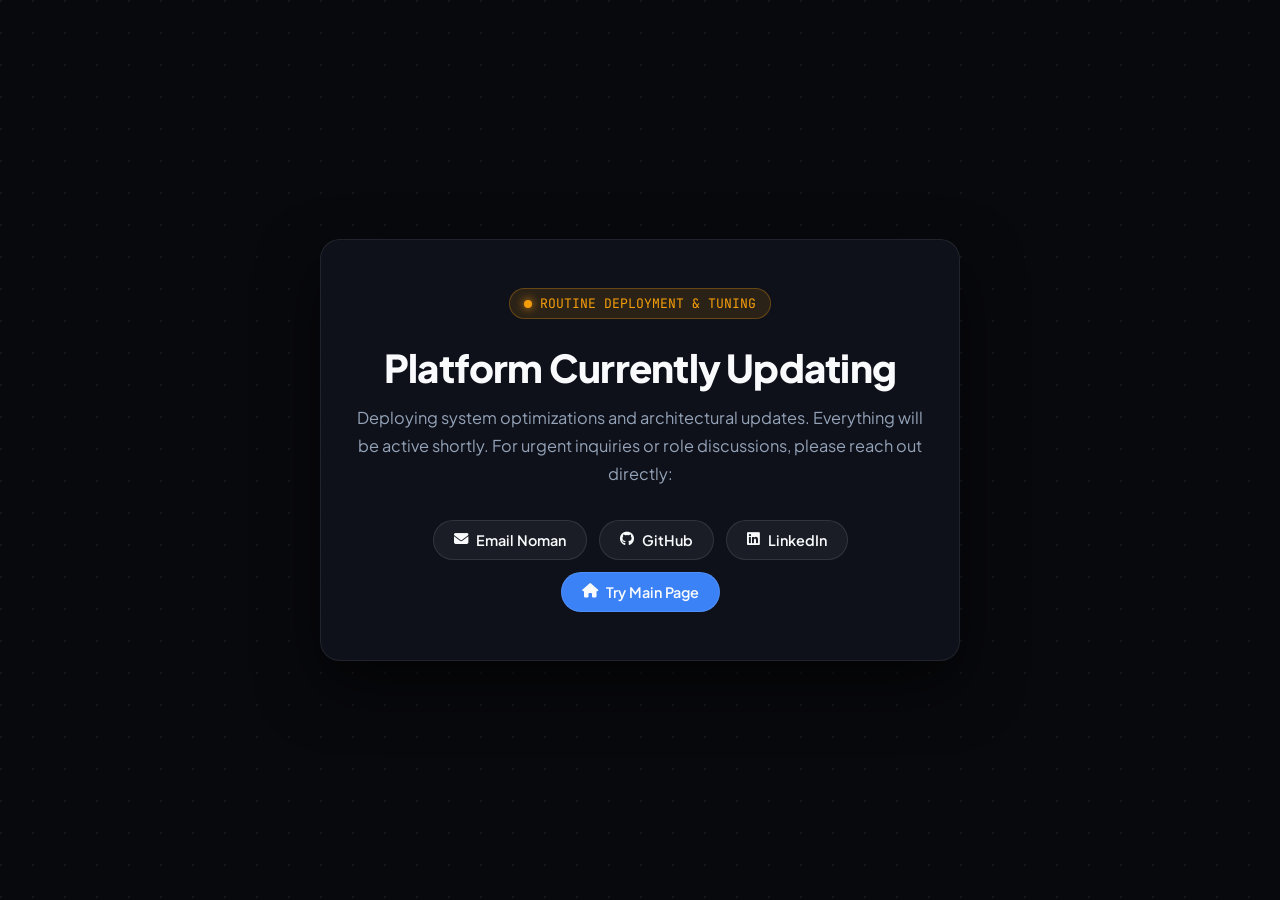
<file: index2.html>
<!DOCTYPE html>
<html lang="en" data-theme="dark">
<head>
  <meta charset="UTF-8" />
  <meta name="viewport" content="width=device-width, initial-scale=1.0"/>
  <title>System Maintenance | Shaikh Noman</title>
  <link rel="icon" type="image/svg+xml" href="favicon.svg" />
  <link rel="alternate icon" href="favicon.svg" />
  <link rel="preconnect" href="https://fonts.googleapis.com">
  <link rel="preconnect" href="https://fonts.gstatic.com" crossorigin>
  <link href="https://fonts.googleapis.com/css2?family=JetBrains+Mono:wght@400;500;600&family=Plus+Jakarta+Sans:wght@400;600;700;800&display=swap" rel="stylesheet">
  <link rel="stylesheet" href="https://cdnjs.cloudflare.com/ajax/libs/font-awesome/6.4.0/css/all.min.css">
  <style>
    * {
      margin: 0;
      padding: 0;
      box-sizing: border-box;
    }

    body {
      min-height: 100vh;
      width: 100%;
      font-family: 'Plus Jakarta Sans', sans-serif;
      background: #08090d;
      color: #f8fafc;
      display: flex;
      flex-direction: column;
      justify-content: center;
      align-items: center;
      text-align: center;
      padding: 24px;
      position: relative;
      overflow: hidden;
    }

    body::before {
      content: '';
      position: absolute;
      inset: 0;
      background-image: radial-gradient(circle at 1px 1px, rgba(255,255,255,0.06) 1px, transparent 0);
      background-size: 32px 32px;
      pointer-events: none;
    }

    .maintenance-card {
      position: relative;
      z-index: 1;
      max-width: 640px;
      background: rgba(18, 20, 31, 0.75);
      border: 1px solid rgba(255, 255, 255, 0.08);
      backdrop-filter: blur(16px);
      border-radius: 20px;
      padding: 48px 36px;
      box-shadow: 0 25px 60px rgba(0,0,0,0.6);
      animation: fadeIn 0.8s cubic-bezier(0.16, 1, 0.3, 1);
    }

    @keyframes fadeIn {
      from { opacity: 0; transform: translateY(20px); }
      to { opacity: 1; transform: translateY(0); }
    }

    .status-badge {
      display: inline-flex;
      align-items: center;
      gap: 8px;
      font-family: 'JetBrains Mono', monospace;
      font-size: 0.82rem;
      color: #f59e0b;
      background: rgba(245, 158, 11, 0.12);
      border: 1px solid rgba(245, 158, 11, 0.3);
      padding: 6px 14px;
      border-radius: 9999px;
      margin-bottom: 24px;
      text-transform: uppercase;
    }

    .status-dot {
      width: 8px;
      height: 8px;
      border-radius: 50%;
      background: #f59e0b;
      box-shadow: 0 0 10px #f59e0b;
    }

    h1 {
      font-size: clamp(1.8rem, 4vw, 2.4rem);
      font-weight: 800;
      letter-spacing: -0.02em;
      margin-bottom: 12px;
      color: #f8fafc;
    }

    p {
      font-size: 1.02rem;
      color: #94a3b8;
      line-height: 1.7;
      margin-bottom: 32px;
    }

    .action-links {
      display: flex;
      justify-content: center;
      gap: 12px;
      flex-wrap: wrap;
    }

    .btn-action {
      display: inline-flex;
      align-items: center;
      gap: 8px;
      padding: 10px 20px;
      border-radius: 9999px;
      background: rgba(255,255,255,0.05);
      border: 1px solid rgba(255,255,255,0.1);
      color: #f8fafc;
      text-decoration: none;
      font-size: 0.9rem;
      font-weight: 600;
      transition: all 0.25s ease;
    }

    .btn-action:hover {
      background: #3b82f6;
      border-color: #3b82f6;
      transform: translateY(-2px);
    }
  </style>
</head>
<body>

  <div class="maintenance-card">
    <div class="status-badge">
      <span class="status-dot"></span>
      <span>Routine Deployment & Tuning</span>
    </div>

    <h1>Platform Currently Updating</h1>
    <p>
      Deploying system optimizations and architectural updates. Everything will be active shortly. For urgent inquiries or role discussions, please reach out directly:
    </p>

    <div class="action-links">
      <a href="mailto:shaikhnoman0652@gmail.com" class="btn-action">
        <i class="fas fa-envelope"></i> Email Noman
      </a>
      <a href="https://github.com/Nomaan2288" target="_blank" class="btn-action">
        <i class="fab fa-github"></i> GitHub
      </a>
      <a href="https://www.linkedin.com/in/shaikh-noman-m2288" target="_blank" class="btn-action">
        <i class="fab fa-linkedin"></i> LinkedIn
      </a>
      <a href="index.html" class="btn-action" style="background:#3b82f6;">
        <i class="fas fa-home"></i> Try Main Page
      </a>
    </div>
  </div>

</body>
</html>
</file>
